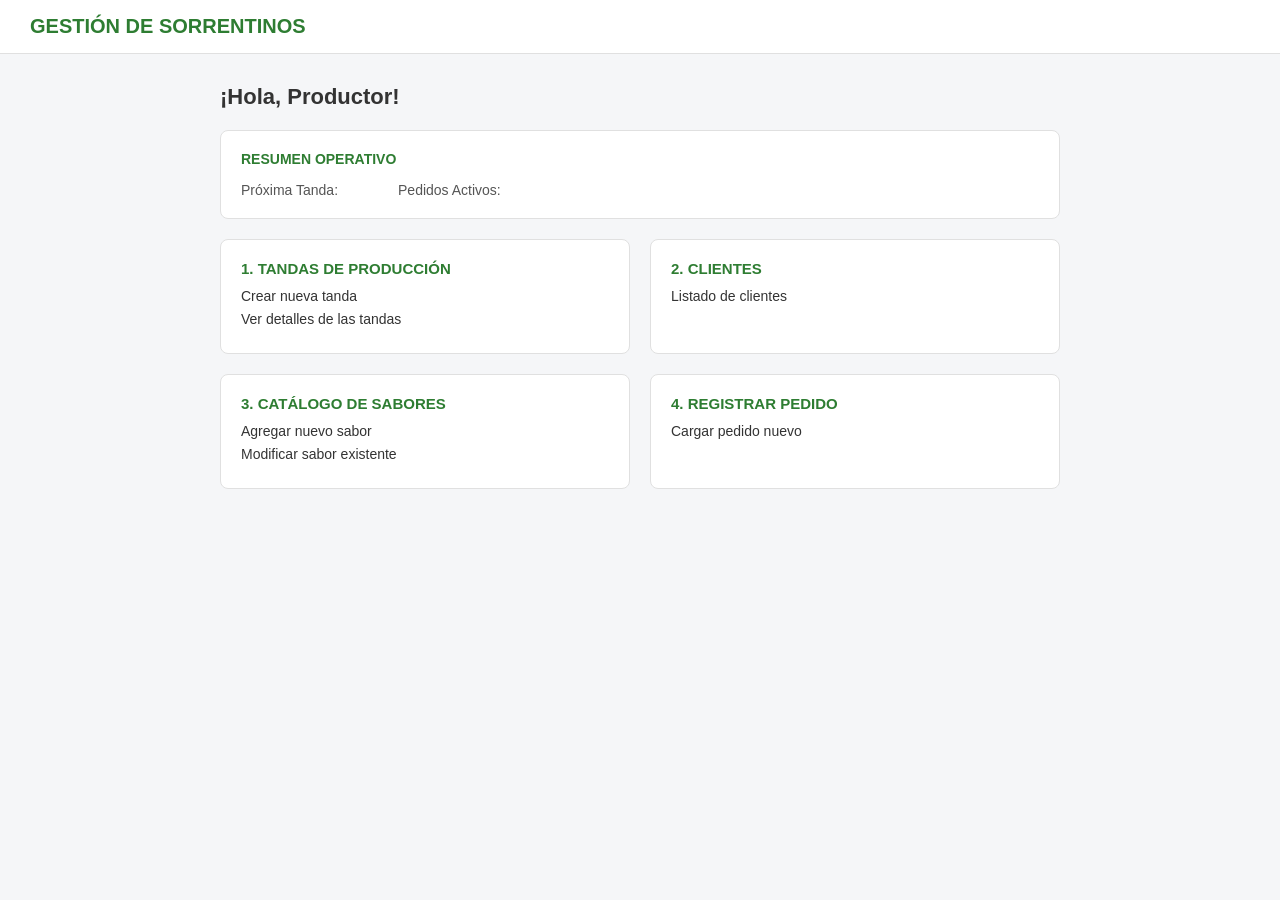
<file: Pagina/index.html>
<!DOCTYPE html>
<html lang="es">
<head>
  <meta charset="UTF-8">
  <title>Gestión de Sorrentinos</title>
  <link rel="stylesheet" href="estilos.css">
</head>
<body>

  <header class="barra-superior">
    <h1 class="marca">GESTIÓN DE SORRENTINOS</h1>
    <nav class="menu-usuario">
    </nav>
  </header>

  <main class="contenido">

    <h2 class="saludo">¡Hola, Productor!</h2>

    <section class="tarjeta-resumen">
      <h3 class="titulo-resumen">RESUMEN OPERATIVO</h3>
      <ul class="lista-resumen">
        <li class="item-resumen">
          <p class="etiqueta-resumen">Próxima Tanda:</p>
         
        </li>
        <li class="item-resumen">
          <p class="etiqueta-resumen">Pedidos Activos:</p>
          
        </li>
      </ul>
    </section>

    <section class="grilla-menu">

      <article class="tarjeta-menu" id="tandas">
        <h3 class="titulo-menu">1. TANDAS DE PRODUCCIÓN</h3>
        <ul class="opciones-menu">
          <li><a href="#">Crear nueva tanda</a></li>
          <li><a href="#">Ver detalles de las tandas</a></li>
        </ul>
      </article>

      <article class="tarjeta-menu" id="clientes">
        <h3 class="titulo-menu">2. CLIENTES</h3>
        <ul class="opciones-menu">
          <li><a href="#">Listado de clientes</a></li>
        </ul>
      </article>

      <article class="tarjeta-menu" id="sabores">
        <h3 class="titulo-menu">3. CATÁLOGO DE SABORES</h3>
        <ul class="opciones-menu">
          <li><a href="#">Agregar nuevo sabor</a></li>
          <li><a href="#">Modificar sabor existente</a></li>
        </ul>
      </article>

      <article class="tarjeta-menu" id="pedido">
        <h3 class="titulo-menu">4. REGISTRAR PEDIDO</h3>
        <ul class="opciones-menu">
          <li><a href="pedido.html">Cargar pedido nuevo </a></li>
        </ul>
      </article>

    </section>

  </main>

</body>
</html>
</file>
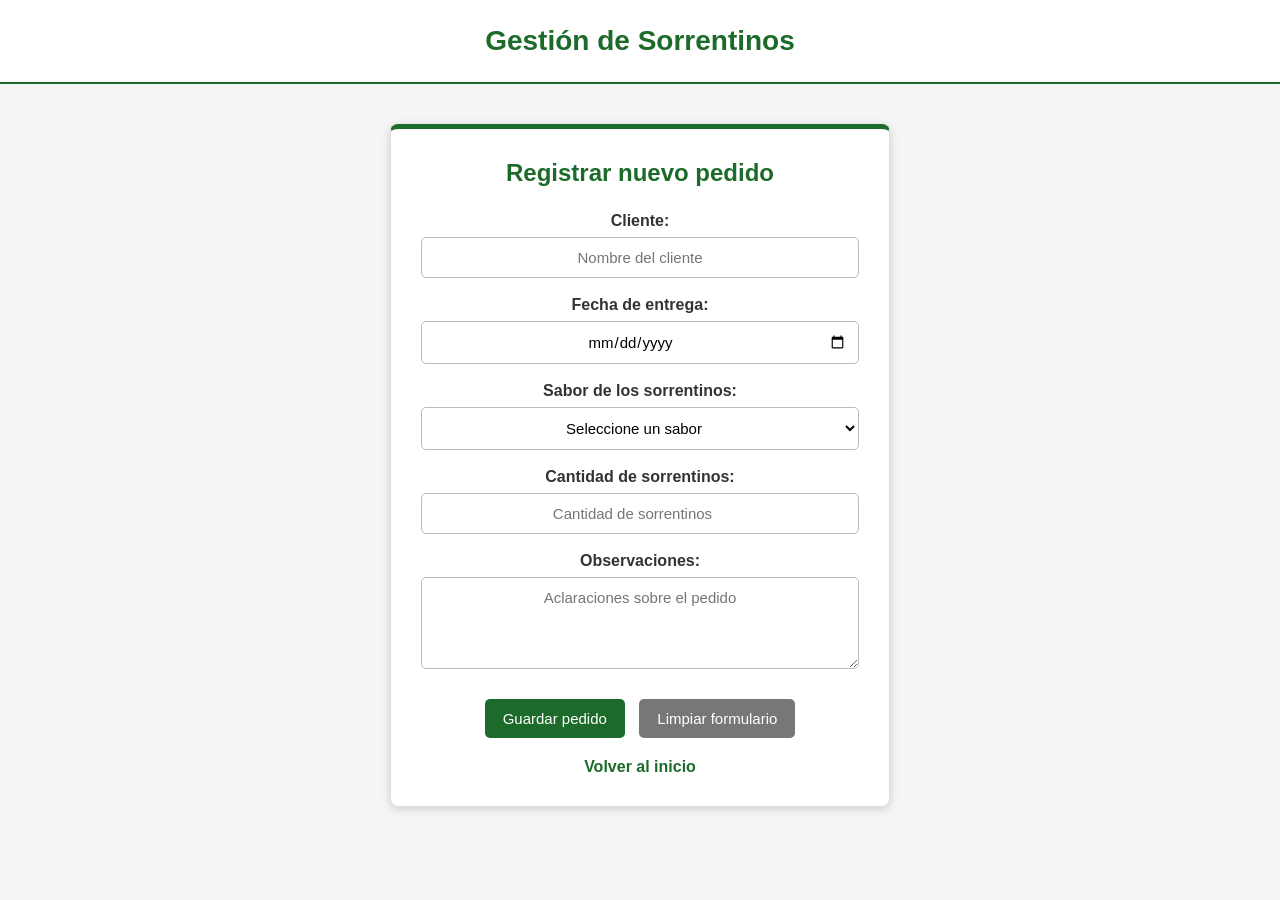
<file: Pagina/pedido.html>
<!DOCTYPE html>
<html lang="es">
<head>
    <meta charset="UTF-8">
    <link rel="stylesheet" href="pedido.css">
</head>
<body>
      <header id="inicio">
        <h1>Gestión de Sorrentinos</h1>
    </header>


    <section id="registrar-pedido">

        <h2>Registrar nuevo pedido</h2>

        <form action="#" method="post">

            <div>
                <label for="cliente">Cliente:</label>

                <input
                    type="text"
                    id="cliente"
                    name="cliente"
                    placeholder="Nombre del cliente"
                    required
                >
            </div>

            <div>
                <label for="fecha-entrega">Fecha de entrega:</label>

                <input
                    type="date"
                    id="fecha-entrega"
                    name="fecha_entrega"
                    required
                >
            </div>

            <div>
                <label for="sabor">Sabor de los sorrentinos:</label>

                <select id="sabor" name="sabor" required>
                    <option value="">Seleccione un sabor</option>
                    <option value="jamon-queso">Jamón y queso</option>
                    <option value="calabaza">Calabaza y queso</option>
                    <option value="pollo">Pollo</option>
                    <option value="verdura">Verdura y ricota</option>
                    <option value="cuatro-quesos">Cuatro quesos</option>
                </select>
            </div>

            <div>
                <label for="cantidad">Cantidad de sorrentinos:</label>

                <input
                    type="number"
                    id="cantidad"
                    name="cantidad"
                    min="1"
                    placeholder = "Cantidad de sorrentinos"
                    required
                >
            </div>

            <div>
                <label for="observaciones">Observaciones:</label>

                <textarea
                    id="observaciones"
                    name="observaciones"
                    rows="4"
                    placeholder="Aclaraciones sobre el pedido"
                ></textarea>
            </div>

            <button type="submit">
                Guardar pedido
            </button>

            <button type="reset">
                Limpiar formulario
            </button>

        </form>

        <a href="index.html">Volver al inicio</a>

    </section>

</body>
</html>
</file>
<file: Pagina/estilos.css>
* {
  margin: 0;
  padding: 0;
  box-sizing: border-box;
  font-family: Arial, sans-serif;
}

body {
  background-color: #f5f6f8;
  color: #333;
}


.barra-superior {
  background-color: #ffffff;
  padding: 15px 30px;
  display: flex;
  justify-content: space-between;
  align-items: center;
  border-bottom: 1px solid #e0e0e0;
}

.marca {
  color: #2e7d32;
  font-size: 20px;
}


.contenido {
  padding: 30px;
  max-width: 900px;
  margin: 0 auto;
}

.saludo {
  margin-bottom: 20px;
  font-size: 22px;
}

.tarjeta-resumen {
  background-color: #ffffff;
  border: 1px solid #e0e0e0;
  border-radius: 8px;
  padding: 20px;
  margin-bottom: 20px;
}

.titulo-resumen {
  color: #2e7d32;
  font-size: 14px;
  margin-bottom: 15px;
}

.lista-resumen {
  list-style: none;
  display: flex;
  gap: 60px;
}

.etiqueta-resumen {
  font-size: 14px;
  color: #555;
}

.grilla-menu {
  display: grid;
  grid-template-columns: 1fr 1fr;
  gap: 20px;
}

.tarjeta-menu {
  background-color: #ffffff;
  border: 1px solid #e0e0e0;
  border-radius: 8px;
  padding: 20px;
}

.titulo-menu {
  color: #2e7d32;
  font-size: 15px;
  margin-bottom: 10px;
}

.opciones-menu {
  list-style: none;
}

.opciones-menu li {
  margin-bottom: 5px;
}

.opciones-menu a {
  text-decoration: none;
  color: #333;
  font-size: 14px;
}

.opciones-menu a:hover {
  color: #2e7d32;
}
</file>
<file: Pagina/pedido.css>
html {
scroll-behavior: smooth;
}

body {
margin: 0;
padding: 0;
font-family: Arial, sans-serif;
background-color: #f5f5f5;
color: #222222;
text-align: center;
}

header {
padding: 25px;
background-color: #ffffff;
border-bottom: 2px solid #1c6b2a;
}

header h1 {
margin: 0;
color: #1c6b2a;
font-size: 28px;
}

nav {
width: 90%;
max-width: 450px;
margin: 40px auto 20px;
}

nav a {
display: block;
padding: 20px;
background-color: #ffffff;
color: #1c6b2a;
text-decoration: none;
border: 1px solid #dddddd;
border-left: 5px solid #1c6b2a;
border-radius: 8px;
box-shadow: 0 2px 6px #cccccc;
}

nav a:hover {
background-color: #edf5ee;
}

nav h3 {
margin: 0 0 8px;
}

nav p {
margin: 0;
color: #444444;
}

#registrar-pedido {
width: 90%;
max-width: 500px;
margin: 40px auto;
padding: 30px;
background-color: #ffffff;
border: 1px solid #dddddd;
border-top: 5px solid #1c6b2a;
border-radius: 8px;
box-shadow: 0 2px 8px #cccccc;
box-sizing: border-box;
}

#registrar-pedido h2 {
margin-top: 0;
margin-bottom: 25px;
color: #1c6b2a;
}

form {
width: 100%;
}

form div {
width: 100%;
margin-bottom: 18px;
}

label {
display: block;
margin-bottom: 7px;
color: #333333;
font-weight: bold;
}

input,
select,
textarea {
width: 100%;
padding: 11px;
font-family: Arial, sans-serif;
font-size: 15px;
text-align: center;
background-color: #ffffff;
border: 1px solid #bbbbbb;
border-radius: 5px;
box-sizing: border-box;
}

input:focus,
select:focus,
textarea:focus {
outline: none;
border: 2px solid #1c6b2a;
}

textarea {
resize: vertical;
}

button {
margin: 8px 5px 20px;
padding: 11px 18px;
font-size: 15px;
color: #ffffff;
background-color: #1c6b2a;
border: none;
border-radius: 5px;
cursor: pointer;
}

button:hover {
background-color: #124a1c;
}

button[type="reset"] {
background-color: #777777;
}

button[type="reset"]:hover {
background-color: #555555;
}

#registrar-pedido > a {
display: inline-block;
color: #1c6b2a;
font-weight: bold;
text-decoration: none;
}

#registrar-pedido > a:hover {
text-decoration: underline;
}
</file>
